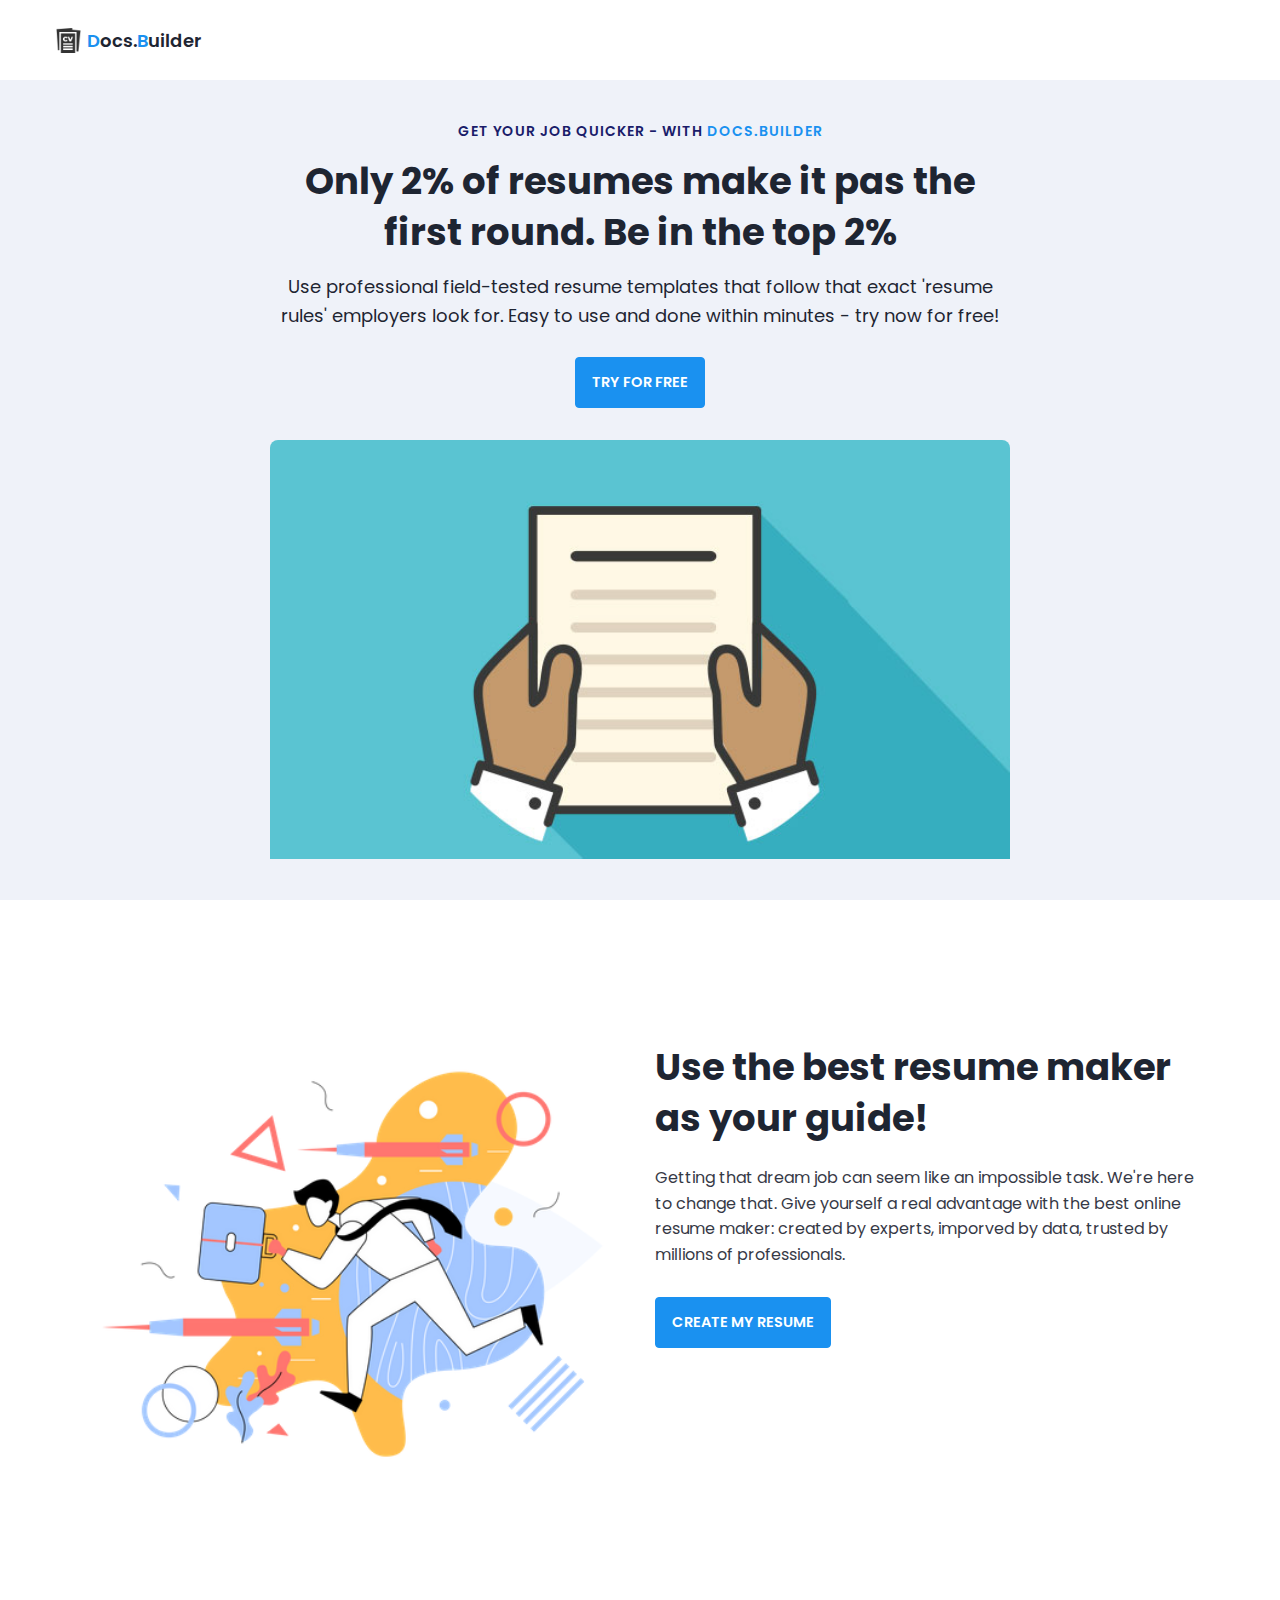
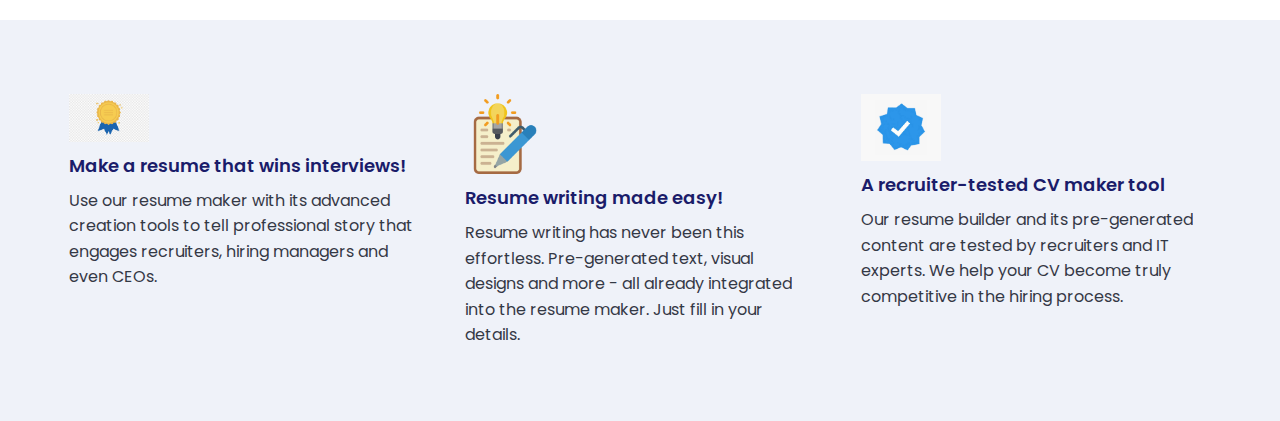
<file: resume-builder/index.html>
<!DOCTYPE html>
<html>
    <head>
        <meta charset="utf-8">
        <meta http-equiv="X-UA-Compatible" content="IE=edge">
        <title>Home Page</title>
        <meta name="description" content="">
        <meta name="viewport" content="width=device-width, initial-scale=1">
        <link rel="stylesheet" href="assets/css/main.css">
    </head>
    <body>

        <nav class = "navbar bg-white">
            <div class="container">
                <div class = "navbar-content">
                    <div class = "brand">
                        <a href = "index.html" class = "navbar-brand">
                            <img src = "assets/images/curriculum-vitae.png" alt = "" class = "navbar-brand-icon">
                            <span class = "navbar-brand-text">
                                D<span>ocs.</span>
                            </span>
                            <span class="navbar-brand-text">
                                B<span>uilder</span>
                            </span>
                        </a>
                    </div>
                </div>
            </div>
        </nav>

        <header class = "header bg-bright" id = "header">
            <div class = "container">
                <div class = "header-content text-center">
                    <h6 class = "text-uppercase text-blue-dark fs-14 fw-6 ls-1">Get your job quicker - with<span class="navbar-brand-text"> Docs.Builder</span> </h6>
                    <h1 class = "lg-title">Only 2% of resumes make it pas the first round. Be in the top 2%</h1>
                    <p class = "text-dark fs-18">Use professional field-tested resume templates that follow that exact 'resume rules' employers look for. Easy to use and done within minutes - try now for free!</p>
                    <a href = "resume.html" class = "btn btn-primary text-uppercase"> Try for free</a>
                    <img src = "assets/images/resume.jpg">
                </div>
            </div>
        </header>

        <div class="section-one">
            <div class="container">
                <div class = "section-one-content">
                    <div class="section-one-l">
                        <img src = "assets/images/job-seeker.png">
                    </div>
                    <div class = "section-one-r text-center">
                        <h2 class = "lg-title">Use the best resume maker as your guide!</h2>
                        <p class = "text">Getting that dream job can seem like an impossible task. We're here to change that. Give yourself a real advantage with the best online resume maker: created by experts, imporved by data, trusted by millions of professionals.</p>
                        <div class = "btn-group">
                            <a href = "resume.html" class = "btn btn-primary text-uppercase">create my resume</a>
                        </div>
                    </div>
                </div>
            </div>
        </div>

        <div class = "section-two bg-bright">
            <div class="container">
                <div class="section-two-content">
                    <div class = "section-items">
                        <div class = "section-item">
                            <div class = "section-item-icon">
                                <img src = "assets/images/gold-medal.png" alt = "">
                            </div>
                            <h5 class = "section-item-title">Make a resume that wins interviews!</h5>
                            <p class = "text">Use our resume maker with its advanced creation tools to tell professional story that engages recruiters, hiring managers and even CEOs.</p>
                        </div>

                        <div class = "section-item">
                            <div class = "section-item-icon">
                                <img src = "assets/images/writing.png" alt=""/>
                            </div>
                            <h5 class = "section-item-title">Resume writing made easy!</h5>
                            <p class = "text">Resume writing has never been this effortless. Pre-generated text, visual designs and more - all already integrated into the resume maker. Just fill in your details.</p>
                        </div>

                        <div class = "section-item">
                            <div class = "section-item-icon">
                                <img src = "assets/images/Verification-Badge.png" alt = "">
                            </div>
                            <h5 class = "section-item-title">A recruiter-tested CV maker tool</h5>
                            <p class = "text">Our resume builder and its pre-generated content are tested by recruiters and IT experts. We help your CV become truly competitive in the hiring process.</p>
                        </div>
                    </div>
                </div>
            </div>
        </div>
        
    </body>
</html>
</file>
<file: resume-builder/assets/css/main.css>
@import url("https://fonts.googleapis.com/css2?family=Manrope:wght@200;300;400;500;600;700;800&family=Poppins:ital,wght@0,100;0,200;0,300;0,400;0,500;0,600;0,700;0,800;0,900;1,100;1,200;1,300;1,400;1,500;1,600;1,700;1,800;1,900&display=swap");

:root {
  --clr-blue: #1a91f0;
  --clr-blue-mid: #1170cd;
  --clr-blue-dark: #1a1c6a;
  --clr-white: #fff;
  --clr-bright: #eff2f9;
  --clr-dark: #1e2532;
  --clr-black: #000;
  --clr-grey: #656e83;
  --clr-green: #084c41;
  --font-poppins: "Poppins", sans-serif;
  --font-manrope: "Manrope", sans-serif;
  --transition: all 300ms ease-in-out;
}

* {
  padding: 0;
  margin: 0;
  box-sizing: border-box;
}

html {
  font-size: 10px;
}

body {
  font-size: 1.6rem;
  font-family: var(--font-poppins);
}

button {
  border: none;
  background-color: transparent;
  outline: 0;
  cursor: pointer;
  font-family: inherit;
}

img {
  width: 100%;
  display: block;
}

a {
  text-decoration: none;
}

/* fonts */
.font-poppins {
  font-family: var(--font-poppins);
}
.font-manrope {
  font-family: var(--font-manrope);
}

/* text colors */
.text-blue {
  color: var(--clr-blue);
}
.text-blue-mid {
  color: var(--clr-blue-mid);
}
.text-blue-dark {
  color: var(--clr-blue-dark);
}
.text-bright {
  color: var(--clr-bright);
}
.text-dark {
  color: var(--clr-dark);
}
.text-grey {
  color: var(--clr-grey);
}
.text-white {
  color: var(--clr-white);
}

/* backgrounds */
.bg-blue {
  background-color: var(--clr-blue);
}
.bg-blue-mid {
  background-color: var(--clr-blue-mid);
}
.bg-blue-dark {
  background-color: var(--clr-blue-dark);
}
.bg-bright {
  background-color: var(--clr-bright);
}
.bg-dark {
  background-color: var(--clr-dark);
}
.bg-grey {
  background-color: var(--clr-grey);
}
.bg-white {
  background-color: var(--clr-white);
}
.bg-black {
  background-color: var(--clr-black);
}
.bg-green {
  background-color: var(--clr-green);
}

.text-center {
  text-align: center;
}
.text-left {
  text-align: left;
}
.text-right {
  text-align: right;
}
.text-uppercase {
  text-transform: uppercase;
}
.text-lowercase {
  text-transform: lowercase;
}
.text-capitalize {
  text-transform: capitalize;
}
.text {
  color: var(--clr-dark);
  opacity: 0.9;
  margin: 2rem 0;
  line-height: 1.6;
}

.fw-2 {
  font-weight: 200;
}
.fw-3 {
  font-weight: 300;
}
.fw-4 {
  font-weight: 400;
}
.fw-5 {
  font-weight: 500;
}
.fw-6 {
  font-weight: 600;
}
.fw-7 {
  font-weight: 700;
}
.fw-8 {
  font-weight: 800;
}

.fs-13 {
  font-size: 13px;
}
.fs-14 {
  font-size: 14px;
}
.fs-15 {
  font-size: 15px;
}
.fs-16 {
  font-size: 16px;
}
.fs-17 {
  font-size: 17px;
}
.fs-18 {
  font-size: 18px;
}
.fs-19 {
  font-size: 19px;
}
.fs-20 {
  font-size: 20px;
}
.fs-21 {
  font-size: 21px;
}
.fs-22 {
  font-size: 22px;
}
.fs-23 {
  font-size: 23px;
}
.fs-24 {
  font-size: 24px;
}
.fs-25 {
  font-size: 25px;
}

.ls-1 {
  letter-spacing: 1px;
}
.ls-2 {
  letter-spacing: 2px;
}

.container {
  max-width: 1200px;
  margin: 0 auto;
  padding: 0 1.6rem;
}

/* buttons */
.btn {
  font-size: 14.5px;
  font-weight: 600;
  padding: 1.4rem 1.6rem;
  border-radius: 4px;
  display: inline-block;
}

.btn-primary {
  background-color: var(--clr-blue);
  color: var(--clr-white);
  border: 1px solid var(--clr-blue);
  transition: var(--transition);
}

.btn-primary:hover {
  background-color: transparent;
  color: var(--clr-dark);
  border-color: var(--clr-grey);
}

.btn-secondary {
  background-color: transparent;
  color: var(--clr-dark);
  border: 1px solid var(--clr-grey);
  transition: var(--transition);
}

.btn-secondary:hover {
  background-color: var(--clr-blue);
  color: var(--clr-white);
  border-color: var(--clr-blue);
}

.btn-group button:first-child,
.btn-group a:first-child {
  margin-right: 1rem !important;
}

/* navbar part */
.navbar {
  height: 80px;
  display: flex;
  align-items: center;
  box-shadow: rgba(0, 0, 0, 0.08) 0px 3px 8px;
}

.navbar .container {
  width: 100%;
}

.navbar-brand {
  display: flex;
  align-items: center;
  justify-content: flex-start;
  font-size: 1.8rem;
}
.navbar-brand-text {
  color: var(--clr-blue);
  font-weight: 600;
}
.navbar-brand-text span {
  color: var(--clr-dark);
}
.navbar-brand-icon {
  width: 25px;
  margin-right: 6px;
  opacity: 0.8;
}
.brand {
  display: flex;
  align-items: center;
  justify-content: space-between;
}
.header {
  min-height: calc(100vh - 80px);
  display: flex;
  flex-direction: column;
  align-items: center;
  justify-content: center;
}
.header-content {
  max-width: 740px;
  margin-right: auto;
  margin-left: auto;
}
.header-content img {
  max-width: 760px;
  border-top-right-radius: 8px;
  border-top-left-radius: 8px;
  margin-top: 3.2rem;
}
.lg-title {
  margin: 1.4rem 0;
  font-size: 37px;
  line-height: 1.4;
  color: var(--clr-dark);
}
.header-content p {
  margin-bottom: 2.6rem;
  line-height: 1.6;
}

/* section one */
.section-one {
  padding: 64px 0;
  min-height: 80vh;
  display: flex;
  align-items: center;
}
.section-one-l img {
  max-width: 545px;
  margin-right: auto;
  margin-left: auto;
}
.section-one-r {
  margin-top: 4rem;
}

.section-one .btn-group {
  margin-top: 2rem;
}
.section-one-r {
  max-width: 545px;
  margin-right: auto;
  margin-left: auto;
}
.section-one-r .btn-group {
  margin-top: 3rem;
}

/* section two */
.section-two {
  padding: 64px 0;
}
.section-two .section-items {
  display: grid;
  gap: 2rem;
}

.section-two .section-item {
  max-width: 350px;
  text-align: center;
  margin-right: auto;
  margin-left: auto;
}
.section-two .section-item-icon {
  margin: 1rem 0;
}
.section-two .section-item-icon img {
  width: 80px;
  margin-right: auto;
  margin-left: auto;
}
.section-two .section-item-title {
  color: var(--clr-blue-dark);
  font-size: 1.8rem;
  font-weight: 600;
}
.section-two .text {
  margin: 0.9rem 0;
}

/* media queries */
@media screen and (min-width: 768px) {
  .section-two .section-items {
    grid-template-columns: repeat(2, 1fr);
  }
}

@media screen and (min-width: 992px) {
  .section-one-content {
    display: grid;
    grid-template-columns: repeat(2, 1fr);
    column-gap: 3rem;
  }
  .section-one-r {
    text-align: left;
  }
  .section-two .section-items {
    grid-template-columns: repeat(3, 1fr);
  }
  .section-two .section-item {
    text-align: left;
  }
  .section-two .section-item-icon img {
    margin-left: 0;
  }
}

/* resume page */
#about-sc {
  padding: 64px 0;
}

.cv-form-row-title {
  background-color: var(--clr-dark);
  padding: 0.8rem 1.6rem;
  margin-bottom: 2rem;
}

.cv-form-row-title h3 {
  color: var(--clr-white);
  font-weight: 500;
  text-transform: uppercase;
  letter-spacing: 1.5px;
  font-size: 1.7rem;
}
.cv-form-blk {
  margin: 3rem 0;
}
.cv-form-row {
  padding: 3rem 2rem 0 2rem;
  border: 1px solid rgba(0, 0, 0, 0.08);
  margin-bottom: 1rem;
  position: relative;
}
textarea {
  resize: none;
}
.form-elem {
  margin-bottom: 3rem;
  position: relative;
}
.form-label {
  display: block;
  font-weight: 600;
  font-size: 14px;
  color: var(--clr-dark);
  margin-bottom: 0.5rem;
}
.form-control {
  border-radius: none;
  border: 1px solid rgba(0, 0, 0, 0.1);
  font-size: 14px;
  padding: 0.8rem 1.6rem;
  font-family: inherit;
  width: 100%;
  outline: 0;
  transition: var(--transition);
}

.form-control:focus {
  border-color: rgba(0, 0, 0, 0.3);
}
.form-text {
  color: #ca0b00;
  font-size: 12px;
  position: absolute;
  letter-spacing: 0.5px;
  top: calc(100% + 2px);
  left: 0;
  width: 100%;
}
.cols-3,
.cols-2 {
  display: grid;
}
.repeater-add-btn {
  width: 25px;
  height: 25px;
  background-color: var(--clr-blue-mid);
  font-size: 1.6rem;
  color: var(--clr-white);
  margin: 1rem 0;
}
.repeater-remove-btn {
  position: absolute;
  top: 10px;
  right: 10px;
  z-index: 999;
  width: 25px;
  height: 25px;
  border-radius: 50%;
  background-color: #ca0b00;
  color: var(--clr-white);
  font-size: 1.6rem;
}

/* preview section */
.preview-cnt {
  border-radius: 5px;
  display: grid;
  grid-template-columns: 32% auto;
  box-shadow: rgba(149, 157, 165, 0.2) 0px 8px 24px;
  overflow: hidden;
}

.preview-cnt-l {
  padding: 3rem 3rem 2rem 3rem;
}
.preview-cnt-r {
  padding: 3rem 3rem 3rem 4rem;
}
.preview-cnt-l .preview-blk:nth-child(1) {
  text-align: center;
}
.preview-image {
  width: 120px;
  height: 120px;
  border-radius: 50%;
  overflow: hidden;
  margin-right: auto;
  margin-left: auto;
}
.preview-image img {
  width: 100%;
  height: 100%;
  object-fit: cover;
}
.preview-item-name {
  font-size: 2.4rem;
  font-weight: 600;
  margin: 1.8rem 0;
  position: relative;
}
.preview-item-name::after {
  position: absolute;
  content: "";
  bottom: -10px;
  width: 50px;
  height: 1.5px;
  background-color: rgba(255, 255, 255, 0.5);
  left: 50%;
  transform: translateX(-50%);
}
.preview-blk {
  padding: 1rem 0;
  margin-bottom: 1rem;
}
.preview-blk-title h3 {
  text-transform: uppercase;
  letter-spacing: 0.5px;
  border-bottom: 0.5px solid rgba(0, 0, 0, 0.08);
  padding-bottom: 0.5rem;
}
.preview-blk-title {
  margin-bottom: 1rem;
}
.preview-blk-list .preview-item {
  font-size: 1.5rem;
  margin-bottom: 0.2rem;
  opacity: 0.95;
}
.preview-cnt-r .preview-blk-title {
  color: var(--clr-dark);
}
.preview-cnt-r .preview-blk-list .preview-item {
  margin-top: 1.8rem;
}

.achievements-items.preview-blk-list .preview-item span:first-child,
.educations-items.preview-blk-list .preview-item span:first-child,
.experiences-items.preview-blk-list .preview-item span:first-child {
  display: block;
  font-weight: 600;
  margin-bottom: 1rem;
  background-color: rgba(0, 0, 0, 0.03);
}

.educations-items.preview-blk-list .preview-item span:nth-child(2),
.experiences-items.preview-blk-list .preview-item span:nth-child(2) {
  font-weight: 600;
  margin-right: 1rem;
}

.educations-items.preview-blk-list .preview-item span:nth-child(3),
.experiences-items.preview-blk-list .preview-item span:nth-child(3) {
  font-style: italic;
  margin-right: 1rem;
}

.educations-items.preview-blk-list .preview-item span:nth-child(4),
.educations-items.preview-blk-list .preview-item span:nth-child(5),
.experiences-items.preview-blk-list .preview-item span:nth-child(4),
.experiences-items.preview-blk-list .preview-item span:nth-child(5) {
  margin-right: 1rem;
  background-color: var(--clr-green);
  color: var(--clr-white);
  padding: 0 1rem;
  border-radius: 0.6rem;
}

.educations-items.preview-blk-list .preview-item span:nth-child(6),
.experiences-items.preview-blk-list .preview-item span:nth-child(6) {
  font-size: 13.5px;
  display: block;
  opacity: 0.8;
  margin-top: 1rem;
}
.projects-items.preview-blk-list .preview-item span {
  display: block;
}

@media screen and (min-width: 768px) {
  .cols-3 {
    grid-template-columns: repeat(3, 1fr);
    column-gap: 2rem;
  }
  .cols-2 {
    grid-template-columns: repeat(2, 1fr);
    column-gap: 2rem;
  }
}

@media screen and (min-width: 992px) {
  .cv-form-row {
    padding: 3rem 3rem 0rem 3rem;
  }
  .cols-3 {
    grid-template-columns: repeat(3, 1fr);
  }
}

.print-btn-sc {
  margin: 2rem 0 6rem 0;
}

/* print section */
@media print {
  body * {
    visibility: hidden;
  }

  .non_print_area {
    display: none;
  }

  .print_area,
  .print_area * {
    visibility: visible;
  }

  .print_area {
    width: 100%;
    position: absolute;
    left: 0;
    top: 0;
    overflow: hidden;
  }
}
</file>
